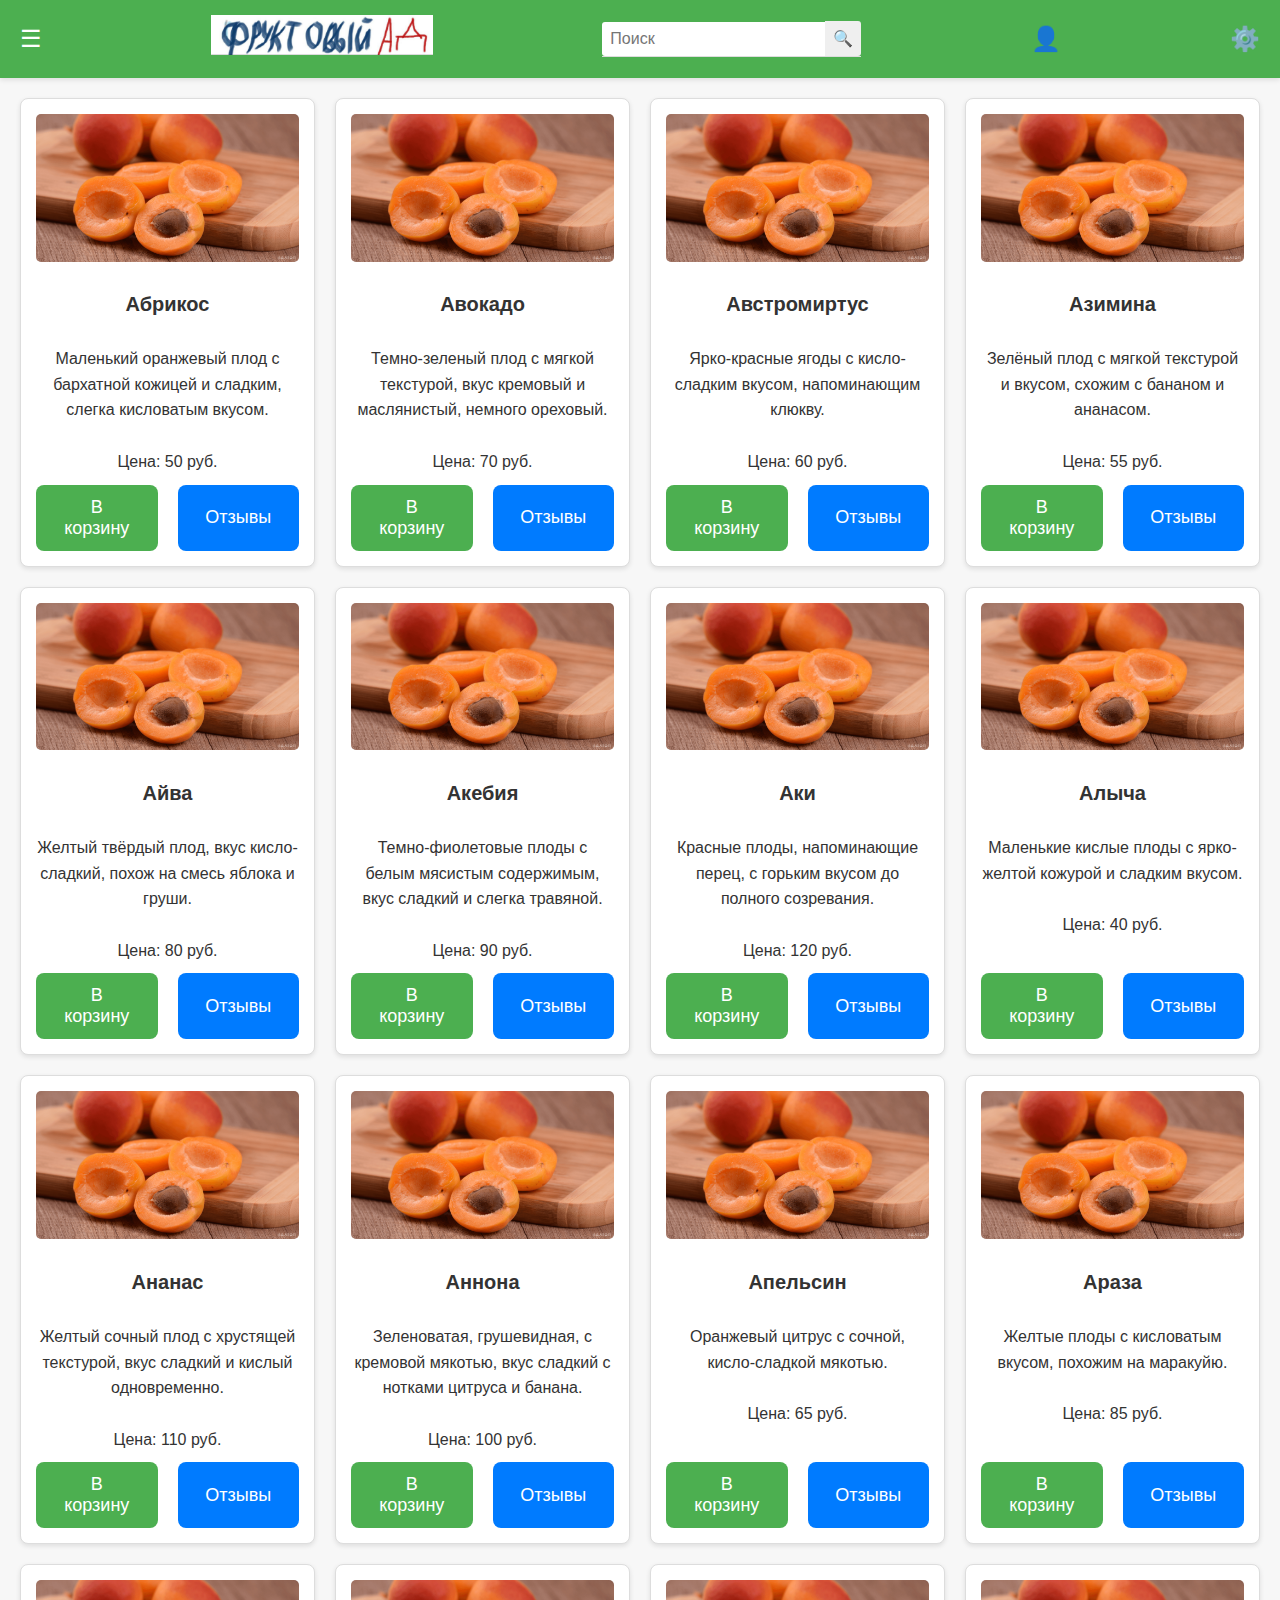
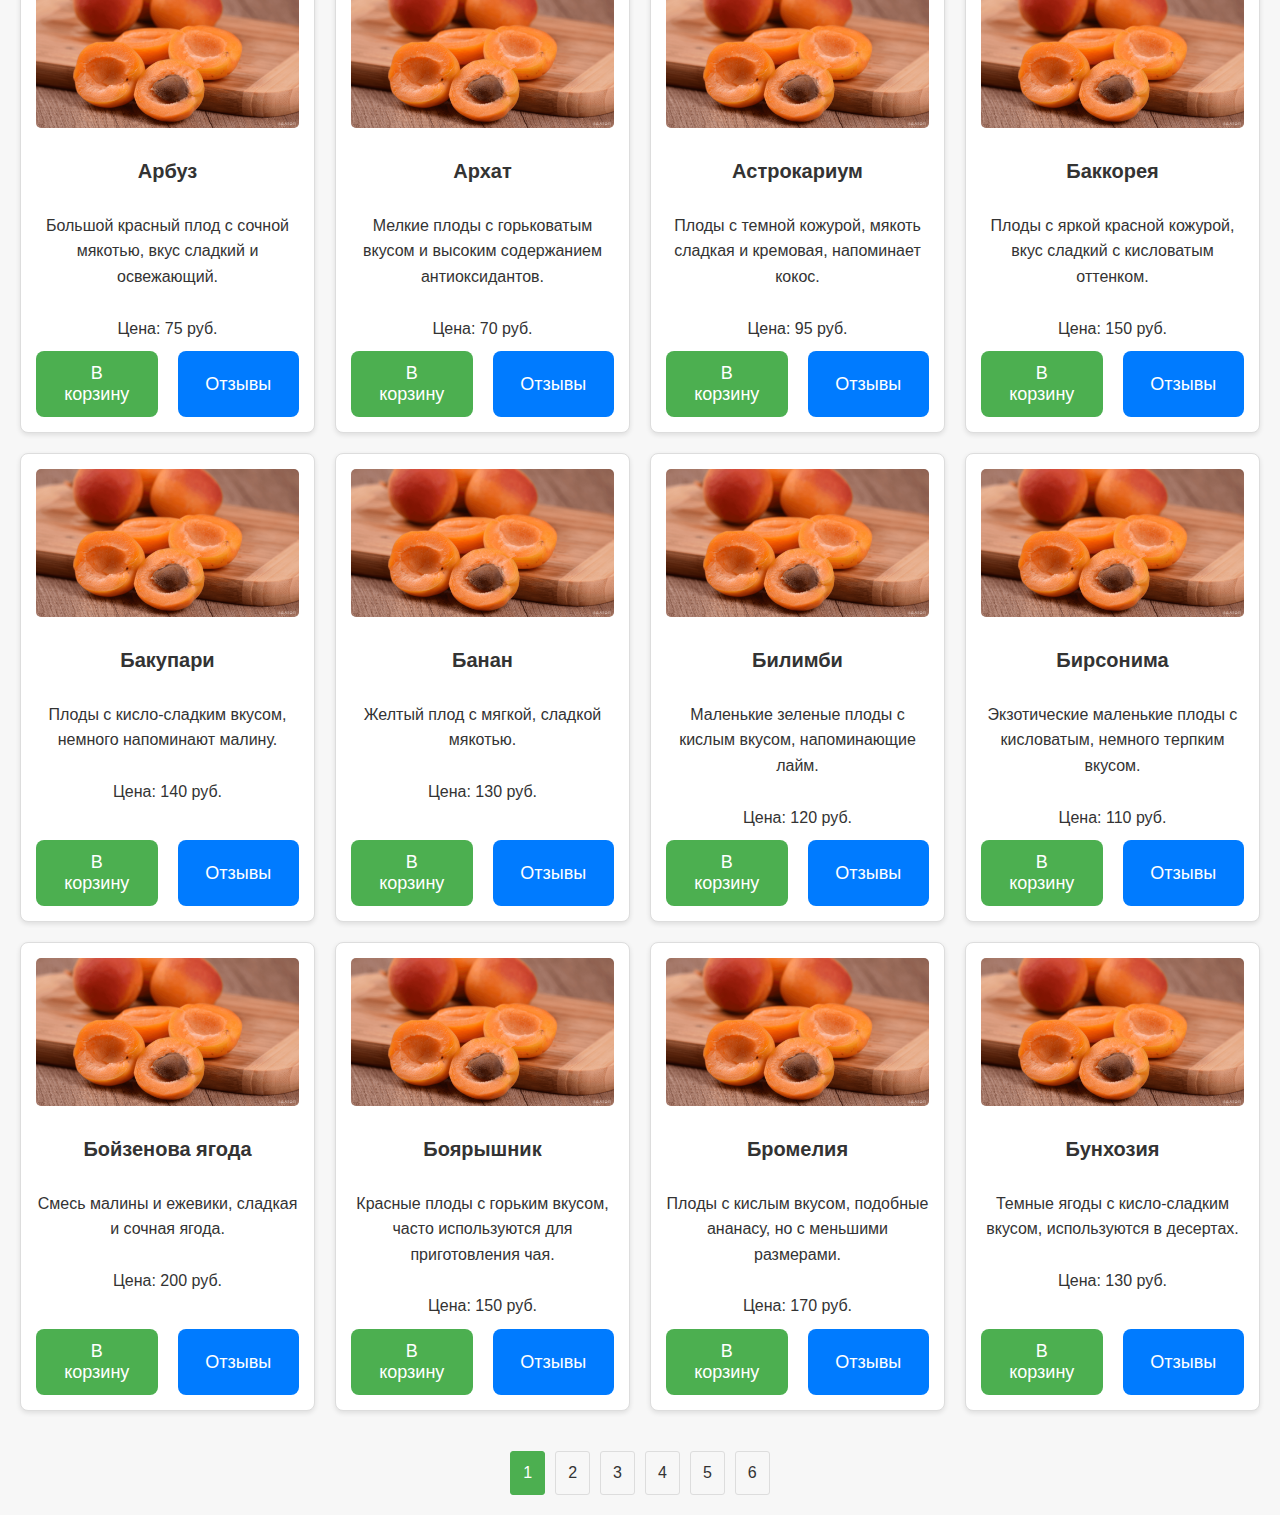
<file: Фруктовый Ад/frontend/public/index.html>
<!DOCTYPE html>
<html lang="ru">
<head>
  <meta charset="UTF-8" />
  <meta name="viewport" content="width=device-width, initial-scale=1.0" />
  <title>Фруктовый Ад</title>
  <link rel="stylesheet" href="css/style.css" />
  <link rel="stylesheet" href="css/reviews.css" />
  <link rel="stylesheet" href="css/search.css" />
  <link rel="stylesheet" href="css/settings.css" />
  <link rel="stylesheet" href="css/demonic.css" />
</head>
<body data-lang="ru">
  <!-- Контейнер для шапки (подгружается через fetch) -->
  <div id="header-container"></div>

  <!-- Контейнер для уведомлений -->
  <div id="notifications"></div>
  
  <!-- Боковое меню -->
  <nav id="sidebar">
    <span class="close-menu">&times;</span>
    <ul>
      <li><a href="index.html" data-translation="sidebar.home">Главная</a></li>
      <li><a href="cart.html" data-translation="sidebar.cart">Корзина</a></li>
      <li><a href="about.html" data-translation="sidebar.about">О нас</a></li>
      <li><a href="chat.html" data-translation="sidebar.help">Помощь</a></li>
    </ul>
  </nav>    

  <!-- Основной контент -->
  <main>
    <section class="product-grid">
      <!-- Карточки товаров будут динамически добавляться здесь -->
    </section>
  </main>

  <!-- Пагинация -->
  <footer>
    <div class="pagination">
      <!-- Кнопки пагинации создаются динамически -->
    </div>
  </footer>

  <!-- Модальное окно для отзывов -->
  <div id="reviews-modal" class="modal">
    <div class="modal-content">
      <span class="close">&times;</span>
      <h2>Отзывы</h2>
      <div id="average-rating" class="average-rating"></div>
      <div id="reviews-list" class="reviews-list"></div>
      <form id="review-form" data-rating="0">
        <h3 data-translation="reviews.addReview">Добавить отзыв</h3>
        <input type="text" id="review-username" placeholder="Ваше имя" />
        <textarea id="review-text" placeholder="Напишите ваш отзыв"></textarea>
        <label data-translation="reviews.yourRating">Ваша оценка:</label>
        <div id="star-rating-input" class="star-rating-input">
          <span data-value="1" class="star">&#9734;</span>
          <span data-value="2" class="star">&#9734;</span>
          <span data-value="3" class="star">&#9734;</span>
          <span data-value="4" class="star">&#9734;</span>
          <span data-value="5" class="star">&#9734;</span>
        </div>
        <button type="submit" data-translation="reviews.submitButton">Отправить отзыв</button>
      </form>
    </div>
  </div>

  <!-- Модальное окно настроек -->
  <div id="settings-modal" class="settings-modal">
    <div class="settings-content">
      <span class="close-settings">&times;</span>
      <h2>Настройки</h2>
      <div class="setting-option">
        <label for="language-select">Язык:</label>
        <select id="language-select">
          <option value="ru">Русский</option>
          <option value="en">English</option>
        </select>
      </div>
      <div class="setting-option">
        <label for="theme-select">Тема:</label>
        <select id="theme-select">
          <option value="standard">Стандартная</option>
          <option value="demonic">Демоническая</option>
        </select>
      </div>
    </div>
  </div>

  <!-- Скрипты: важно, чтобы language.js загружался первым -->
  <script src="js/language.js"></script>
  <script src="js/settings.js"></script>
  <script src="js/search.js"></script>
  <script src="js/reviews.js"></script>
  <script src="js/main.js"></script>
  <script src="js/header.js"></script>
</body>
</html>
</file>
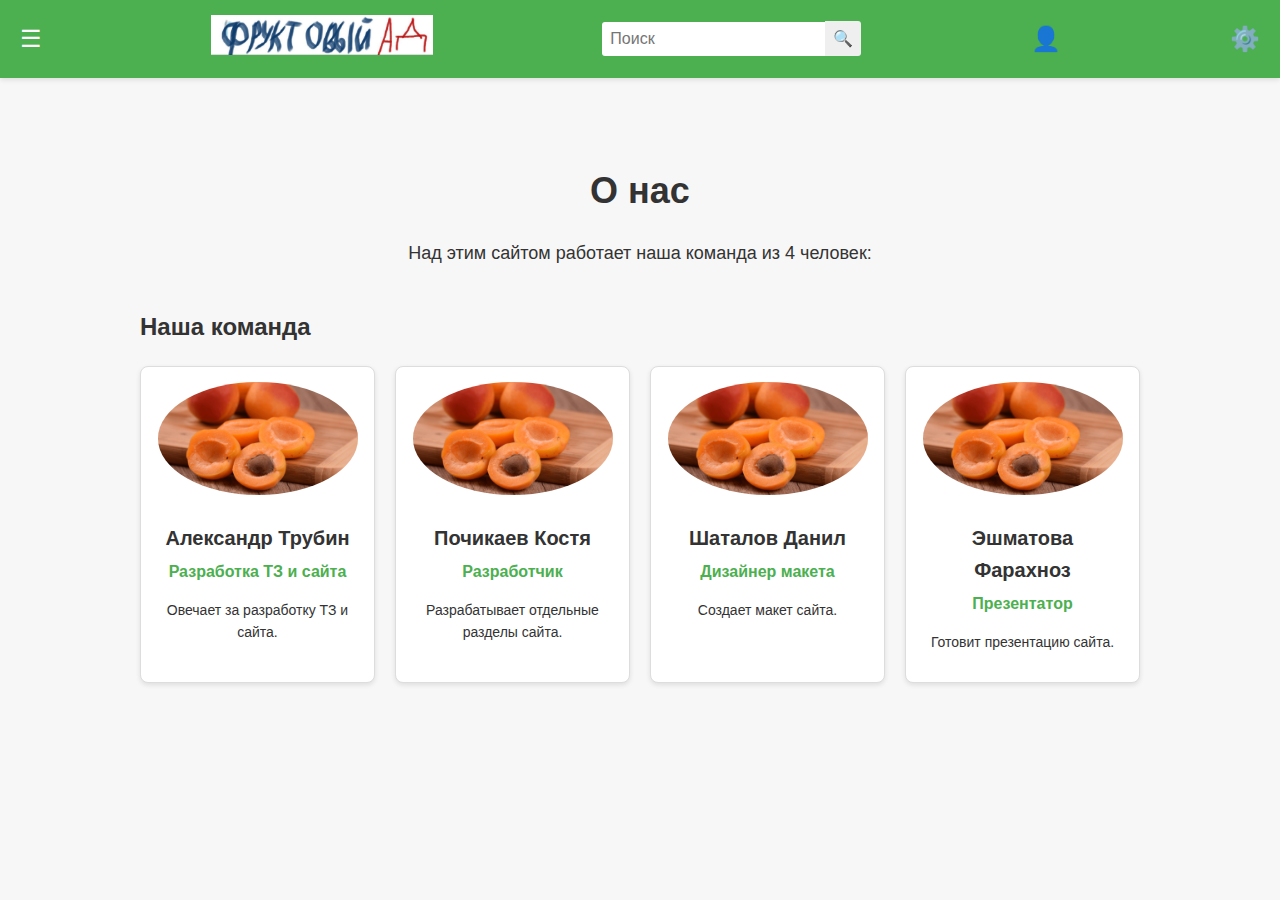
<file: Фруктовый Ад/frontend/public/about.html>
<!DOCTYPE html>
<html lang="ru">
<head>
  <meta charset="UTF-8" />
  <meta name="viewport" content="width=device-width, initial-scale=1.0" />
  <title data-translation="about.title">О нас - Фруктовый Ад</title>
  <link rel="stylesheet" href="css/style.css" />
  <link rel="stylesheet" href="css/about.css" />
  <link rel="stylesheet" href="css/settings.css" />
  <link rel="stylesheet" href="css/demonic.css" />
</head>
<body data-lang="ru">
  <!-- Контейнер для шапки (подгружается через header.js) -->
  <div id="header-container"></div>
  
  <!-- Боковое меню -->
  <nav id="sidebar">
    <span class="close-menu">&times;</span>
    <ul>
      <li><a href="index.html" data-translation="sidebar.home">Главная</a></li>
      <li><a href="cart.html" data-translation="sidebar.cart">Корзина</a></li>
      <li><a href="about.html" data-translation="sidebar.about">О нас</a></li>
      <li><a href="chat.html" data-translation="sidebar.help">Помощь</a></li>
    </ul>
  </nav>
  
  <!-- Модальное окно настроек -->
  <div id="settings-modal" class="settings-modal">
    <div class="settings-content">
      <span class="close-settings">&times;</span>
      <h2 data-translation="settings.title">Настройки</h2>
      <div class="setting-option">
        <label for="language-select" data-translation="settings.languageLabel">Язык:</label>
        <select id="language-select">
          <option value="ru">Русский</option>
          <option value="en">English</option>
        </select>
      </div>
      <div class="setting-option">
        <label for="theme-select" data-translation="settings.themeLabel">Тема:</label>
        <select id="theme-select">
          <option value="standard" data-translation="settings.themeOptions.0">Стандартная</option>
          <option value="demonic" data-translation="settings.themeOptions.1">Демоническая</option>
        </select>
      </div>
    </div>
  </div>
  
  <!-- Контейнер уведомлений -->
  <div id="notifications"></div>
  
  <!-- Основной контент страницы "О нас" -->
  <main>
    <section id="about-section">
      <!-- Контент заполнится динамически через about.js -->
    </section>
  </main>

  <!-- Скрипты (порядок подключения важен) -->
  <script src="js/language.js"></script>
  <script src="js/header.js"></script>
  <script src="js/settings.js"></script>
  <script src="js/about.js"></script>
</body>
</html>
</file>
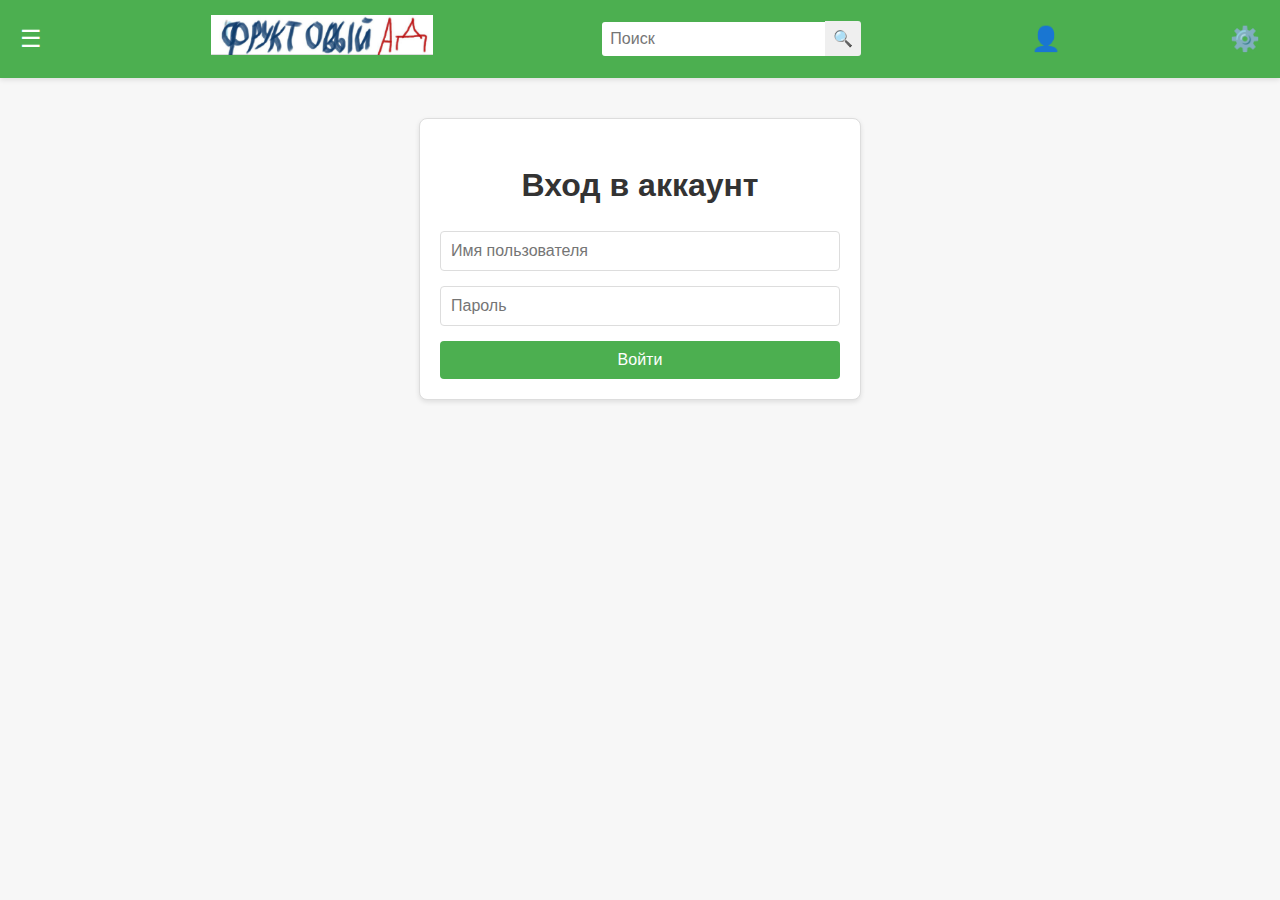
<file: Фруктовый Ад/frontend/public/account.html>
<!DOCTYPE html>
<html lang="ru">
<head>
  <meta charset="UTF-8" />
  <meta name="viewport" content="width=device-width, initial-scale=1.0" />
  <title>Аккаунт - Фруктовый Ад</title>
  <link rel="stylesheet" href="css/style.css" />
  <link rel="stylesheet" href="css/account.css" />
  <link rel="stylesheet" href="css/settings.css" />
  <link rel="stylesheet" href="css/demonic.css" />
</head>
<body data-lang="ru">
  <!-- Контейнер для шапки (подгружается через header.js) -->
  <div id="header-container"></div>
  
  <!-- Боковое меню (нужно, чтобы кнопки бокового меню работали на странице аккаунта) -->
  <nav id="sidebar">
    <span class="close-menu">&times;</span>
    <ul>
      <li><a href="index.html" data-translation="sidebar.home">Главная</a></li>
      <li><a href="cart.html" data-translation="sidebar.cart">Корзина</a></li>
      <li><a href="about.html" data-translation="sidebar.about">О нас</a></li>
      <li><a href="chat.html" data-translation="sidebar.help">Помощь</a></li>
    </ul>
  </nav>
  
  <!-- Модальное окно настроек (добавлено, чтобы кнопка настроек работала) -->
  <div id="settings-modal" class="settings-modal">
    <div class="settings-content">
      <span class="close-settings">&times;</span>
      <h2>Настройки</h2>
      <div class="setting-option">
        <label for="language-select">Язык:</label>
        <select id="language-select">
          <option value="ru">Русский</option>
          <option value="en">English</option>
        </select>
      </div>
      <div class="setting-option">
        <label for="theme-select">Тема:</label>
        <select id="theme-select">
          <option value="standard">Стандартная</option>
          <option value="demonic">Демоническая</option>
        </select>
      </div>
    </div>
  </div>
  
  <!-- Контейнер уведомлений -->
  <div id="notifications"></div>
  
  <!-- Основной контент страницы аккаунта -->
  <main>
    <section id="account-section">
      <!-- Контент подставляется через account.js -->
    </section>
  </main>

  <!-- Скрипты: порядок подключения важен -->
  <script src="js/language.js"></script>
  <script src="js/header.js"></script>
  <script src="js/settings.js"></script>
  <script src="js/account.js"></script>
</body>
</html>
</file>
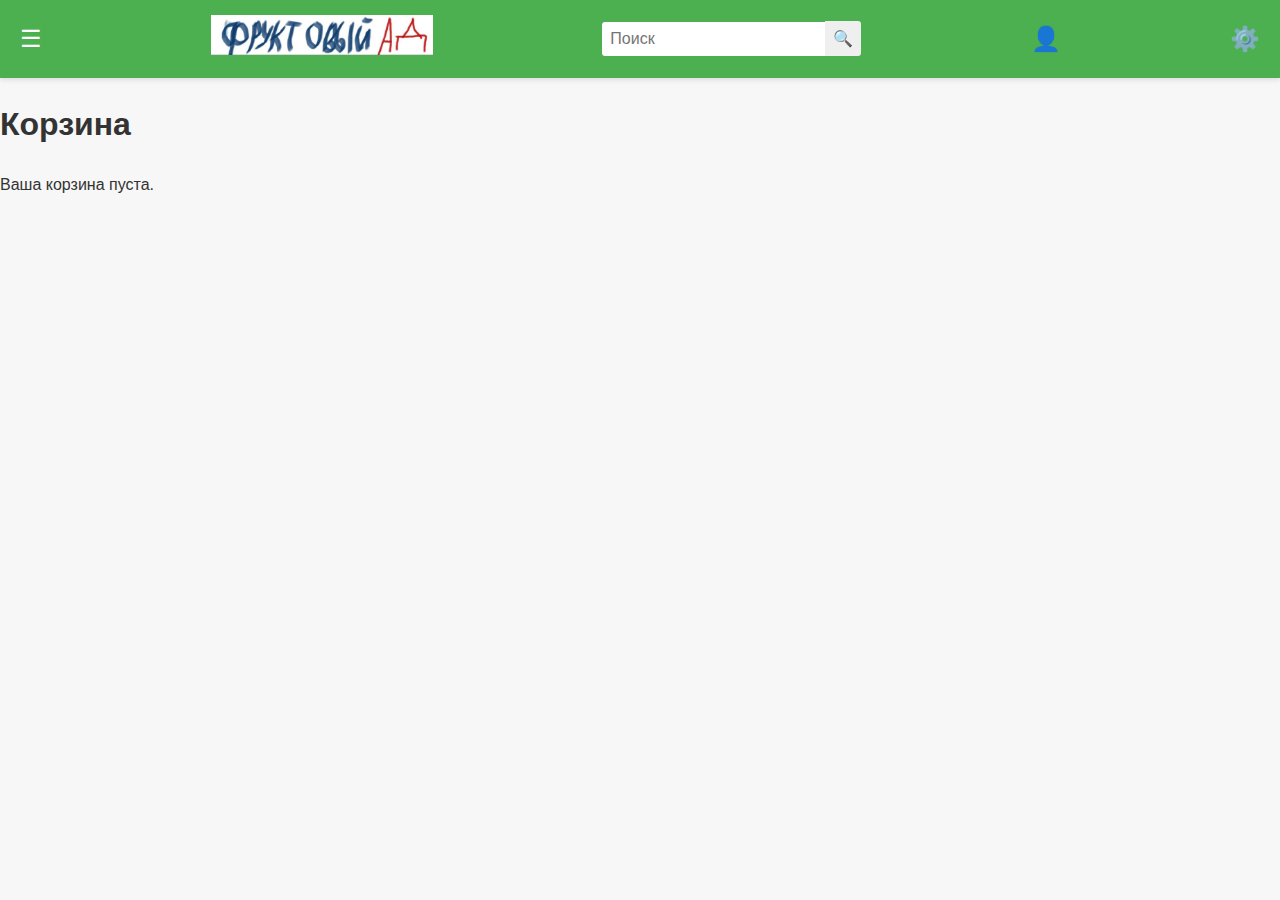
<file: Фруктовый Ад/frontend/public/cart.html>
<!DOCTYPE html>
<html lang="ru">
<head>
  <meta charset="UTF-8" />
  <meta name="viewport" content="width=device-width, initial-scale=1.0" />
  <title>Корзина - Фруктовый Ад</title>
  <link rel="stylesheet" href="css/style.css" />
  <link rel="stylesheet" href="css/settings.css" />
  <link rel="stylesheet" href="css/demonic.css" />
</head>
<body data-lang="ru">
  <!-- Контейнер для шапки (подгружается через header.js) -->
  <div id="header-container"></div>
  
  <!-- Боковое меню -->
  <nav id="sidebar">
    <span class="close-menu">&times;</span>
    <ul>
      <li><a href="index.html" data-translation="sidebar.home">Главная</a></li>
      <li><a href="cart.html" data-translation="sidebar.cart">Корзина</a></li>
      <li><a href="about.html" data-translation="sidebar.about">О нас</a></li>
      <li><a href="chat.html" data-translation="sidebar.help">Помощь</a></li>
    </ul>
  </nav>
  
  <!-- Модальное окно настроек -->
  <div id="settings-modal" class="settings-modal">
    <div class="settings-content">
      <span class="close-settings">&times;</span>
      <h2>Настройки</h2>
      <div class="setting-option">
        <label for="language-select">Язык:</label>
        <select id="language-select">
          <option value="ru">Русский</option>
          <option value="en">English</option>
        </select>
      </div>
      <div class="setting-option">
        <label for="theme-select">Тема:</label>
        <select id="theme-select">
          <option value="standard">Стандартная</option>
          <option value="demonic">Демоническая</option>
        </select>
      </div>
    </div>
  </div>
  
  <!-- Контейнер уведомлений -->
  <div id="notifications"></div>
  
  <!-- Основной контент страницы корзины -->
  <main>
    <h1 data-translation="sidebar.cart">Корзина</h1>
    <div id="cart-content">
      <p>Здесь будет содержимое вашей корзины.</p>
      <!-- Дополнительная логика корзины может быть подключена через cart.js -->
    </div>
  </main>

  <!-- Скрипты: порядок подключения важен -->
  <script src="js/language.js"></script>
  <script src="js/header.js"></script>
  <script src="js/settings.js"></script>
  <script src="js/cart.js"></script>
</body>
</html>
</file>
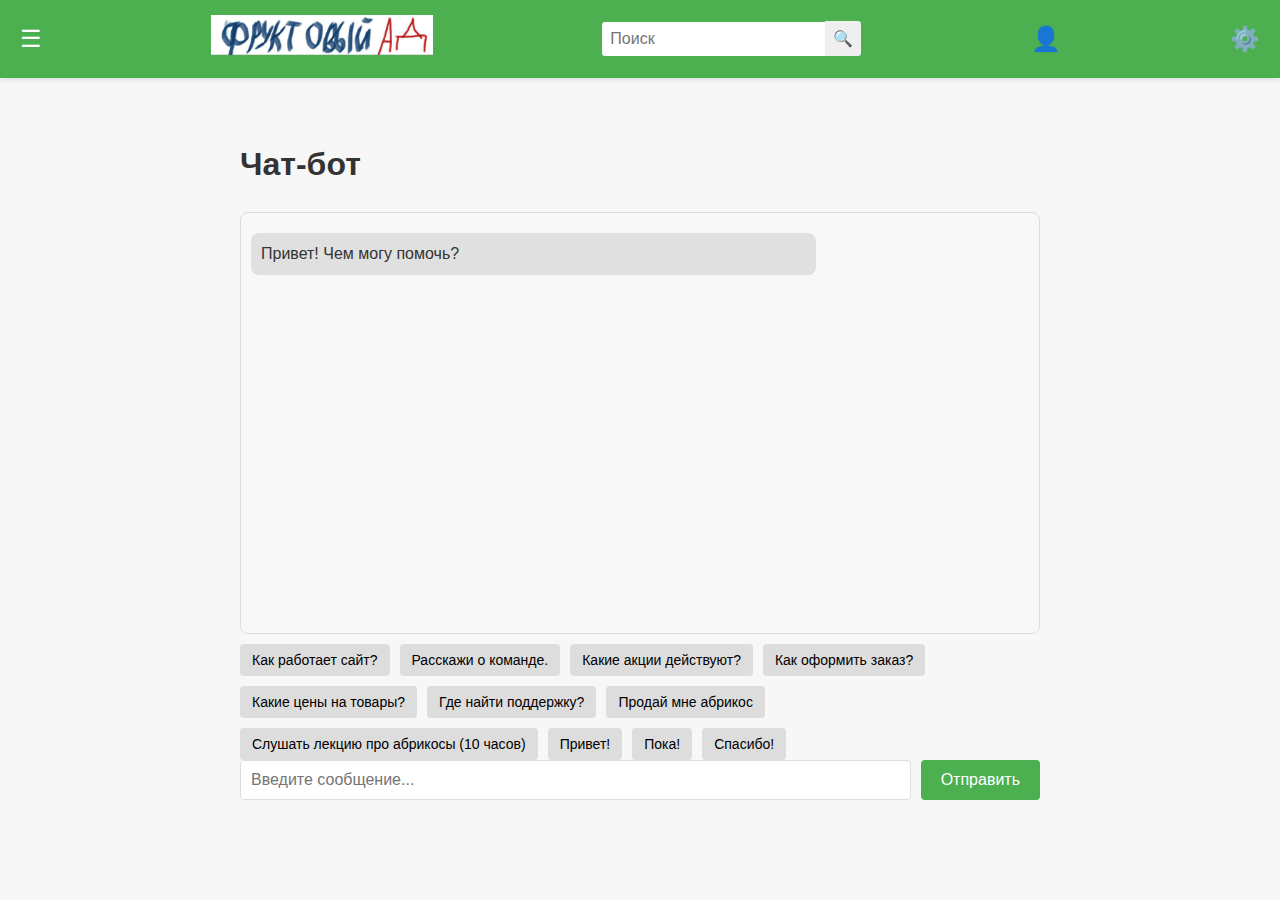
<file: Фруктовый Ад/frontend/public/chat.html>
<!DOCTYPE html>
<html lang="ru">
<head>
  <meta charset="UTF-8" />
  <meta name="viewport" content="width=device-width, initial-scale=1.0" />
  <title>Чат-бот - Фруктовый Ад</title>
  <link rel="stylesheet" href="css/style.css" />
  <link rel="stylesheet" href="css/chat.css" />
  <link rel="stylesheet" href="css/settings.css" />
  <link rel="stylesheet" href="css/demonic.css" />
</head>
<body data-lang="ru">
  <!-- Контейнер для шапки -->
  <div id="header-container"></div>
  
  <!-- Боковое меню -->
  <nav id="sidebar">
    <span class="close-menu">&times;</span>
    <ul>
      <li><a href="index.html" data-translation="sidebar.home">Главная</a></li>
      <li><a href="cart.html" data-translation="sidebar.cart">Корзина</a></li>
      <li><a href="about.html" data-translation="sidebar.about">О нас</a></li>
      <li><a href="chat.html" data-translation="sidebar.help">Помощь</a></li>
    </ul>
  </nav>

  <!-- Модальное окно настроек -->
  <div id="settings-modal" class="settings-modal">
    <div class="settings-content">
      <span class="close-settings">&times;</span>
      <h2>Настройки</h2>
      <div class="setting-option">
        <label for="language-select">Язык:</label>
        <select id="language-select">
          <option value="ru">Русский</option>
          <option value="en">English</option>
        </select>
      </div>
      <div class="setting-option">
        <label for="theme-select">Тема:</label>
        <select id="theme-select">
          <option value="standard">Стандартная</option>
          <option value="demonic">Демоническая</option>
        </select>
      </div>
    </div>
  </div>
  
  <!-- Контейнер уведомлений -->
  <div id="notifications"></div>
  
  <!-- Основной контент страницы чат-бота -->
  <main>
    <section class="chat-section">
      <h1>Чат-бот</h1>
      <div class="chat-window">
        <div class="chat-message bot">Привет! Чем могу помочь?</div>
        <!-- Здесь будут добавляться сообщения -->
      </div>
      <form id="chat-form">
        <input type="text" id="chat-input" placeholder="Введите сообщение..." autocomplete="off" />
        <button type="submit">Отправить</button>
      </form>
    </section>
  </main>

  <!-- Скрипты: порядок подключения важен -->
  <script src="js/language.js"></script>
  <script src="js/header.js"></script>
  <script src="js/settings.js"></script>
  <script src="js/chat.js"></script>
</body>
</html>
</file>
<file: Фруктовый Ад/frontend/public/css/style.css>
/* === Общие настройки шрифтов и базовых стилей === */
:root {
  --primary-color: #4CAF50;
  --primary-color-hover: #45a049;
  --secondary-color: #007BFF;
  --modal-bg: #ffffff;
  --bg-color: #f7f7f7;
  --text-color: #333;
  --border-color: #ddd;
}

body {
  font-family: 'Roboto', sans-serif;
  font-size: 16px;
  line-height: 1.6;
  background-color: var(--bg-color);
  color: var(--text-color);
  margin: 0;
  padding: 0;
}

/* Заголовки */
h1, h2, h3, h4, h5, h6 {
  font-family: 'Montserrat', sans-serif;
  font-weight: 700;
}

/* === Шапка сайта === */
header {
  display: flex;
  justify-content: space-between;
  align-items: center;
  background-color: var(--primary-color);
  padding: 15px 20px;
  color: #fff;
  box-shadow: 0 2px 5px rgba(0, 0, 0, 0.1);
}

.menu-icon,
.auth,
.settings {
  cursor: pointer;
  font-size: 24px;
}

/* Поле поиска */
.search-bar {
  display: flex;
  align-items: center;
}

.search-bar input {
  padding: 8px;
  border: none;
  border-radius: 3px 0 0 3px;
  outline: none;
  font-size: 16px;
}

.search-btn {
  padding: 8px;
  border: none;
  border-radius: 0 3px 3px 0;
  cursor: pointer;
  font-size: 16px;
}

/* === Карточки товаров === */
.product-grid {
  display: grid;
  grid-template-columns: repeat(4, 1fr);
  gap: 20px;
  padding: 20px;
}

.product-card {
  background: #fff;
  border: 1px solid var(--border-color);
  border-radius: 8px;
  padding: 15px;
  text-align: center;
  box-shadow: 0 2px 5px rgba(0,0,0,0.1);
  transition: transform 0.2s ease;
  display: flex;
  flex-direction: column;
}

.product-card:hover {
  transform: translateY(-5px);
}

.product-card img {
  max-width: 100%;
  border-radius: 5px;
  margin-bottom: 10px;
}

.product-card h2 {
  font-size: 20px;
  margin-bottom: 10px;
}

.product-card p {
  font-size: 16px;
  margin-bottom: 10px;
}

/* === Кнопки «В корзину» и «Отзывы» === */
.actions {
  display: flex;
  justify-content: center;
  gap: 20px;
  margin-top: 15px;
}

.actions button {
  flex: 1;
  padding: 12px 24px;
  font-size: 18px;
  border: none;
  border-radius: 8px;
  cursor: pointer;
  transition: background-color 0.3s ease, transform 0.2s ease;
}

.actions button.add-to-cart {
  background-color: var(--primary-color);
  color: #fff;
}

.actions button.reviews {
  background-color: var(--secondary-color);
  color: #fff;
}

.actions button:hover {
  transform: scale(1.05);
}

.actions button:active {
  transform: scale(0.98);
}

/* Кнопки всегда внизу карточки */
.product-card .actions {
  margin-top: auto;
}

/* === Пагинация === */
.pagination {
  display: flex;
  justify-content: center;
  padding: 20px;
}

.pagination .page {
  margin: 0 5px;
  padding: 8px 12px;
  border: 1px solid var(--border-color);
  cursor: pointer;
  border-radius: 3px;
  transition: background-color 0.2s ease;
  font-size: 16px;
}

.pagination .page.active {
  background-color: var(--primary-color);
  color: #fff;
  border-color: var(--primary-color);
}

/* === Боковое меню === */
#sidebar {
  position: fixed;
  top: 0;
  left: -250px;
  width: 250px;
  height: 100%;
  background-color: #333;
  color: #fff;
  transition: left 0.3s ease;
  padding-top: 60px;
  z-index: 1000; /* Убедимся, что боковое меню поверх всего */
}

#sidebar.active {
  left: 0;
}

#sidebar ul {
  list-style: none;
  padding: 0;
}

#sidebar ul li {
  padding: 15px;
  text-align: center;
}

#sidebar ul li a {
  color: #fff;
  text-decoration: none;
  font-size: 18px;
}

/* Крестик закрытия меню */
.close-menu {
  position: absolute;
  top: 10px;
  right: 15px;
  font-size: 32px;
  cursor: pointer;
  color: #fff;
  transition: color 0.2s ease;
}

.close-menu:hover {
  color: #ccc;
}

/* Логотип в шапке */
.site-logo img {
  height: 40px;
  transition: opacity 0.3s ease;
}

/* Контейнер уведомлений товар добавлен в корзину */
#notifications {
  position: fixed;
  top: 10px;
  right: 10px;
  z-index: 1000;
  display: flex;
  flex-direction: column;
  align-items: flex-end;
}

.notification {
  background: rgba(0, 0, 0, 0.8);
  color: #fff;
  padding: 10px 15px;
  margin: 5px;
  border-radius: 5px;
  font-size: 14px;
  opacity: 0;
  transform: translateX(100%);
  transition: all 0.5s ease-in-out;
}

.notification.show {
  opacity: 1;
  transform: translateX(0);
}

/* Стили для корзины, потом перенести в отдельный файл */
.cart-items {
  display: flex;
  flex-direction: column;
  gap: 10px;
}

.cart-item {
  display: flex;
  align-items: center;
  gap: 15px;
  padding: 10px;
  border-bottom: 1px solid #ccc;
}

.cart-item img {
  width: 80px;
  height: 80px;
  object-fit: cover;
  border-radius: 5px;
}

.cart-details {
  flex-grow: 1;
}

.cart-actions {
  display: flex;
  align-items: center;
  gap: 5px;
}

.cart-actions button {
  background: #ff4444;
  color: white;
  border: none;
  padding: 5px 10px;
  cursor: pointer;
}

.cart-actions button:hover {
  background: #cc0000;
}

#total-price {
  font-size: 18px;
  font-weight: bold;
  margin-top: 10px;
}
</file>
<file: Фруктовый Ад/frontend/public/css/reviews.css>
/* css/reviews.css */

/* Стили модального окна для отзывов */
.modal {
  display: none;
  position: fixed;
  z-index: 1000;
  left: 0;
  top: 0;
  width: 100%;
  height: 100%;
  overflow-y: auto;
  background-color: rgba(0, 0, 0, 0.5);
  padding: 20px;
}

.modal-content {
  background-color: var(--modal-bg, #ffffff);
  margin: 5% auto;
  padding: 20px;
  border-radius: 10px;
  width: 90%;
  max-width: 600px;
  box-shadow: 0 4px 10px rgba(0, 0, 0, 0.3);
  position: relative;
}

.modal-content h2 {
  text-align: center;
  margin-bottom: 20px;
}

/* Крестик для закрытия модального окна */
.modal-content .close {
  position: absolute;
  top: 10px;
  right: 15px;
  font-size: 28px;
  font-weight: bold;
  color: #aaa;
  cursor: pointer;
  transition: color 0.2s ease;
}

.modal-content .close:hover {
  color: #000;
}

/* Стили для отображения средней оценки */
.average-rating {
  text-align: center;
  font-size: 20px;
  margin-bottom: 15px;
}

/* Стили для списка отзывов */
.reviews-list {
  max-height: 300px;
  overflow-y: auto;
  margin-bottom: 20px;
  border-top: 1px solid var(--border-color, #ddd);
  padding-top: 10px;
}

.review {
  padding: 10px 0;
  border-bottom: 1px solid #eee;
}

.review:last-child {
  border-bottom: none;
}

/* Стили для формы добавления отзыва */
#review-form {
  display: flex;
  flex-direction: column;
}

#review-form input[type="text"],
#review-form textarea {
  padding: 10px;
  margin-bottom: 10px;
  border-radius: 5px;
  border: 1px solid var(--border-color, #ddd);
  width: 100%;
  box-sizing: border-box;
}

#review-form button {
  align-self: flex-end;
  padding: 10px 20px;
  background-color: var(--primary-color, #4CAF50);
  color: #fff;
  border: none;
  border-radius: 5px;
  cursor: pointer;
  transition: background-color 0.3s ease;
}

#review-form button:hover {
  background-color: var(--primary-color-hover, #45a049);
}

/* Стили для звезд рейтинга в форме */
.star-rating-input {
  margin-bottom: 10px;
}

.star-rating-input .star {
  font-size: 30px;
  cursor: pointer;
  color: #ccc;
  transition: color 0.2s ease;
}

.star-rating-input .star.selected,
.star-rating-input .star.hover {
  color: gold;
}

/* Стили для звезд рейтинга, отображаемых в отзывах */
.rating-star {
  color: gold;
  font-size: 18px;
}

.rating-star.empty {
  color: #ccc;
}
</file>
<file: Фруктовый Ад/frontend/public/css/search.css>
/* css/search.css */

/* Стили для контейнера подсказок поиска */
#search-suggestions {
    position: absolute;
    top: 100%;
    left: 0;
    right: 0;
    background-color: #fff;
    border: 1px solid var(--border-color);
    border-top: none;
    max-height: 200px;
    overflow-y: auto;
    z-index: 10;
    color: var(--text-color);
    font-size: 16px;
    padding: 0;
  }
  
  /* Сброс стилей списка */
  #search-suggestions ul {
    list-style: none;
    margin: 0;
    padding: 0;
  }
  
  /* Стили для каждого элемента подсказки */
  #search-suggestions li {
    padding: 8px;
    cursor: pointer;
    color: var(--text-color);
  }
  
  /* При наведении элемент подсказки меняет фон */
  #search-suggestions li:hover {
    background-color: #f0f0f0;
  }
  
  /* Стиль для выделенной подсказки */
  #search-suggestions li.highlighted {
    background-color: #e0e0e0;
  }
</file>
<file: Фруктовый Ад/frontend/public/css/settings.css>
/* css/settings.css */

/* Модальное окно настроек */
.settings-modal {
  position: absolute;
  display: none;
  background: #fff;
  border: 1px solid var(--border-color);
  border-radius: 8px;
  box-shadow: 0 4px 12px rgba(0,0,0,0.25);
  z-index: 50;
  opacity: 0;
  transform: translateY(-20px);
  transition: opacity 0.3s ease, transform 0.3s ease;
  padding: 20px;
  width: 250px;
  /* Добавляем правило, чтобы окно не расширяло страницу */
  overflow: hidden;
}

.settings-modal.show {
  display: block;
  opacity: 1;
  transform: translateY(0);
}

.settings-content {
  position: relative;
}

.settings-content h2 {
  margin-top: 0;
  font-size: 22px;
  text-align: center;
  color: var(--primary-color);
  border-bottom: 1px solid var(--border-color);
  padding-bottom: 10px;
  margin-bottom: 15px;
}

.setting-option {
  margin-bottom: 15px;
}

.setting-option label {
  display: block;
  margin-bottom: 5px;
  font-weight: bold;
  color: var(--text-color);
}

.setting-option select {
  width: 100%;
  padding: 8px;
  font-size: 16px;
  border: 1px solid var(--border-color);
  border-radius: 4px;
}

/* Кнопка закрытия модального окна настроек */
.close-settings {
  position: absolute;
  top: 5px;
  right: 10px;
  font-size: 28px;
  cursor: pointer;
  color: var(--text-color);
  transition: color 0.2s ease;
}

.close-settings:hover {
  color: var(--primary-color);
}
</file>
<file: Фруктовый Ад/frontend/public/css/demonic.css>
/* Демоническая тема — переопределения CSS переменных и элементов */
body.demonic {
    --primary-color: #8B0000;  /* Темно-красный */
    --primary-color-hover: #A52A2A;
    --secondary-color: #550000;
    --bg-color: #2C2C2C;
    --text-color: #eee;        /* Светло-серый для лучшей читаемости */
    --border-color: #555;
  }
  
  /* Демоническая тема для шапки */
  body.demonic header {
    background-color: var(--primary-color);
    color: var(--text-color);
  }
  
  /* Демоническая тема для карточек товаров */
  body.demonic .product-card {
    background-color: #3a3a3a;
    border-color: var(--border-color);
    color: var(--text-color);
  }
  
  /* Демоническая тема для поля поиска */
  body.demonic .search-bar input {
    background-color: #555;
    color: var(--text-color);
    border: 1px solid var(--border-color);
  }
  
  /* Демоническая тема для бокового меню */
  body.demonic #sidebar {
    background-color: #444;
  }
  
  /* Демоническая тема для модального окна настроек */
  body.demonic .settings-modal {
    background-color: #3a3a3a;
    border-color: var(--border-color);
  }
  
  /* Демоническая тема для пагинации */
  body.demonic .pagination .page {
    border-color: var(--border-color);
    color: var(--text-color);
  }
  body.demonic .pagination .page.active {
    background-color: var(--primary-color);
    color: var(--text-color);
  }
  
  /* Демоническая тема для подсказок поиска */
  body.demonic #search-suggestions {
    background-color: #444;
    border-color: var(--border-color);
    color: var(--text-color);
  }
  body.demonic #search-suggestions li:hover,
  body.demonic #search-suggestions li.highlighted {
    background-color: #555;
  }
</file>
<file: Фруктовый Ад/frontend/public/css/about.css>
/* css/about.css */

#about-section {
    max-width: 1000px;
    margin: 40px auto;
    padding: 20px;
  }
  
  #about-section h1 {
    text-align: center;
    margin-bottom: 20px;
    font-size: 36px;
    font-family: 'Montserrat', sans-serif;
  }
  
  #about-section p.description {
    text-align: center;
    font-size: 18px;
    margin-bottom: 40px;
  }
  
  .team-grid {
    display: grid;
    grid-template-columns: repeat(auto-fit, minmax(220px, 1fr));
    gap: 20px;
  }
  
  .team-member {
    background: #fff;
    border: 1px solid var(--border-color);
    border-radius: 8px;
    padding: 15px;
    text-align: center;
    box-shadow: 0 2px 5px rgba(0,0,0,0.1);
  }
  
  .team-member img {
    width: 100%;
    max-width: 200px;
    border-radius: 50%;
    margin-bottom: 10px;
  }
  
  .team-member h2 {
    font-size: 20px;
    margin: 10px 0 5px;
  }
  
  .team-member h3 {
    font-size: 16px;
    margin: 5px 0;
    color: var(--primary-color);
  }
  
  .team-member p {
    font-size: 14px;
    color: var(--text-color);
  }
</file>
<file: Фруктовый Ад/frontend/public/css/account.css>
/* css/account.css */
#account-section {
  max-width: 400px;
  margin: 40px auto;
  padding: 20px;
  background-color: #fff;
  border: 1px solid var(--border-color);
  border-radius: 8px;
  box-shadow: 0 2px 5px rgba(0,0,0,0.1);
}

#account-section h1 {
  text-align: center;
  margin-bottom: 20px;
}

.account-form {
  display: flex;
  flex-direction: column;
}

.account-form input {
  padding: 10px;
  margin-bottom: 15px;
  font-size: 16px;
  border: 1px solid var(--border-color);
  border-radius: 4px;
}

.account-form button {
  padding: 10px;
  font-size: 16px;
  background-color: var(--primary-color);
  color: #fff;
  border: none;
  border-radius: 4px;
  cursor: pointer;
  transition: background-color 0.3s ease;
}

.account-form button:hover {
  background-color: var(--primary-color-hover);
}

.account-info {
  text-align: center;
}

.account-info button {
  margin-top: 20px;
  padding: 10px;
  font-size: 16px;
  background-color: var(--primary-color);
  color: #fff;
  border: none;
  border-radius: 4px;
  cursor: pointer;
  transition: background-color 0.3s ease;
}

.account-info button:hover {
  background-color: var(--primary-color-hover);
}
</file>
<file: Фруктовый Ад/frontend/public/css/chat.css>
/* css/chat.css */

/* Общий стиль для раздела чата */
.chat-section {
    max-width: 800px;
    margin: 20px auto;
    padding: 20px;
    font-family: 'Roboto', sans-serif;
  }
  
  /* Окно чата */
  .chat-window {
    background: #f8f8f8;
    border: 1px solid #ddd;
    border-radius: 8px;
    padding: 10px;
    height: 400px;
    overflow-y: auto;
    margin-bottom: 10px;
  }
  
  /* Чат-сообщения */
  .chat-message {
    margin: 10px 0;
    padding: 10px;
    border-radius: 8px;
    max-width: 70%;
    word-wrap: break-word;
    font-size: 16px;
    line-height: 1.4;
  }
  
  /* Сообщения бота – выравниваются влево, с серым фоном */
  .chat-message.bot {
    background-color: #e0e0e0;
    text-align: left;
  }
  
  /* Сообщения пользователя – выравниваются вправо, с акцентным фоном */
  .chat-message.user {
    background-color: var(--primary-color);
    color: #fff;
    text-align: right;
    margin-left: auto;
  }
  
  /* Форма ввода сообщений */
  #chat-form {
    display: flex;
    gap: 10px;
  }
  
  #chat-input {
    flex-grow: 1;
    padding: 10px;
    font-size: 16px;
    border: 1px solid #ddd;
    border-radius: 4px;
  }
  
  /* Кнопка отправки */
  #chat-form button {
    padding: 10px 20px;
    font-size: 16px;
    background-color: var(--primary-color);
    color: #fff;
    border: none;
    border-radius: 4px;
    cursor: pointer;
  }
  
  /* Блок с подсказками */
  .chat-suggestions {
    display: flex;
    flex-wrap: wrap;
    gap: 10px;
    margin-top: 10px;
  }
  
  .suggestion-btn {
    background-color: #ddd;
    border: none;
    padding: 8px 12px;
    border-radius: 4px;
    cursor: pointer;
    font-size: 14px;
    transition: background-color 0.2s ease;
  }
  
  .suggestion-btn:hover {
    background-color: #ccc;
  }
</file>
